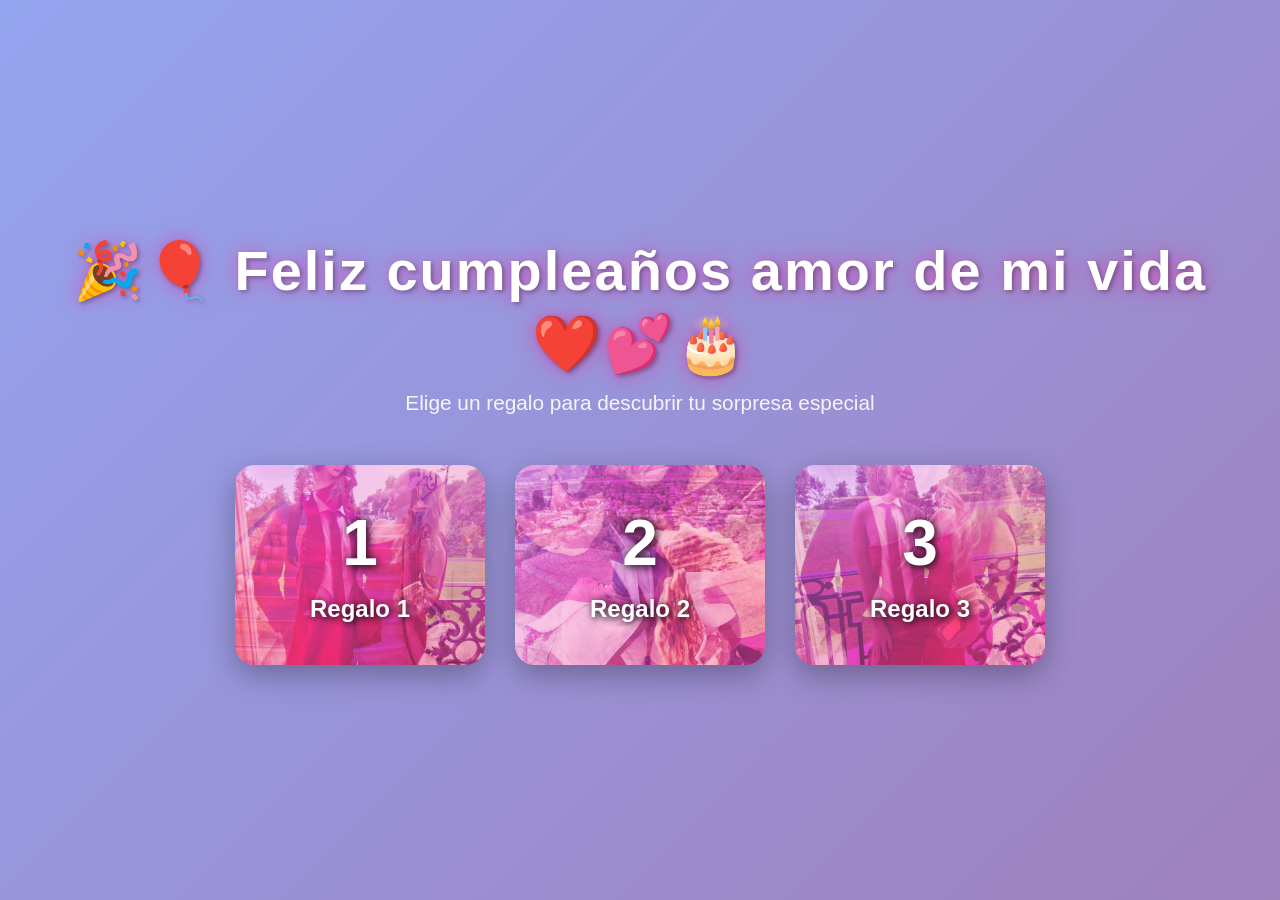
<file: index.html>
<!DOCTYPE html>
<html lang="es">
<head>
    <meta charset="UTF-8">
    <meta name="viewport" content="width=device-width, initial-scale=1.0">
    <title>🎁 Regalos Especiales</title>
    <link rel="stylesheet" href="styles.css">
</head>
<body>
    <!-- Fondo con imágenes -->
    <div class="hero-background">
        <div class="hero-image hero-image-1"></div>
        <div class="hero-image hero-image-2"></div>
        <div class="hero-overlay"></div>
    </div>
    
    <div class="container">
        <h1 class="title">🎉🎈 Feliz cumpleaños amor de mi vida ❤️💕🎂</h1>
        <p class="subtitle">Elige un regalo para descubrir tu sorpresa especial</p>
        
        <div class="gifts-container">
            <button class="gift-btn" id="gift1" style="background-image: url('images/gift1-btn-1.jpg'), url('images/gift1-btn-2.jpg');">
                <div class="gift-overlay"></div>
                <span class="gift-number">1</span>
                <span class="gift-text">Regalo 1</span>
            </button>
            
            <button class="gift-btn" id="gift2" style="background-image: url('images/gift2-btn-1.jpg'), url('images/gift2-btn-2.jpg');">
                <div class="gift-overlay"></div>
                <span class="gift-number">2</span>
                <span class="gift-text">Regalo 2</span>
            </button>
            
            <button class="gift-btn" id="gift3" style="background-image: url('images/gift3-btn-1.jpg'), url('images/gift3-btn-2.jpg');">
                <div class="gift-overlay"></div>
                <span class="gift-number">3</span>
                <span class="gift-text">Regalo 3</span>
            </button>
        </div>
    </div>

    <!-- Modal para mostrar el regalo -->
    <div class="modal" id="giftModal">
        <div class="modal-content">
            <button class="close-btn" id="closeModal">&times;</button>
            <div class="gift-reveal" id="giftReveal">
                <div class="gift-image-container" id="giftImageContainer"></div>
                <div class="gift-message" id="giftMessage"></div>
                <audio id="giftAudio" controls autoplay></audio>
                <button class="next-gift-btn" id="nextGiftBtn" style="display: none;">Ver Siguiente Regalo ➡️</button>
            </div>
        </div>
    </div>

    <script src="script.js"></script>
</body>
</html>
</file>
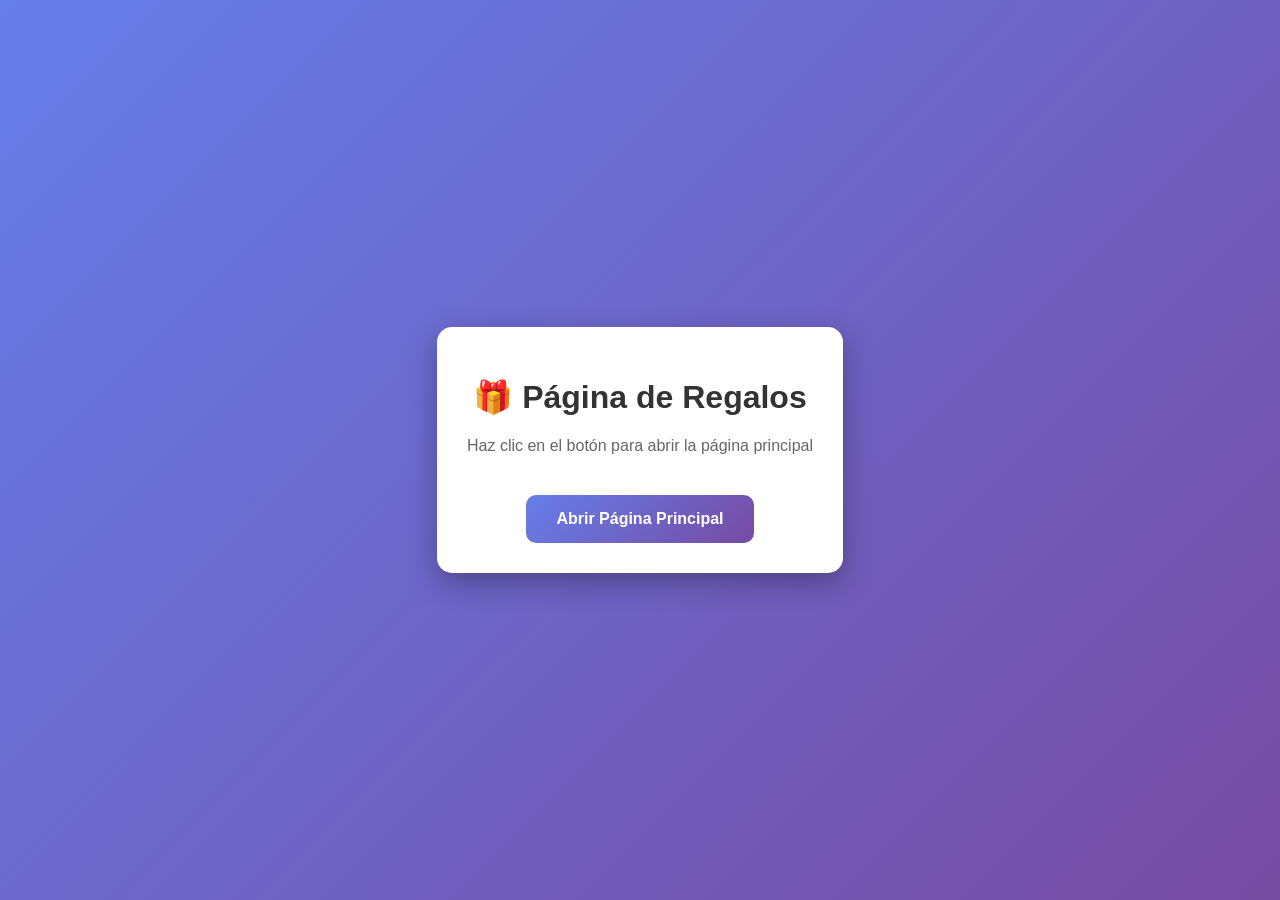
<file: abrir.html>
<!DOCTYPE html>
<html lang="es">
<head>
    <meta charset="UTF-8">
    <meta name="viewport" content="width=device-width, initial-scale=1.0">
    <title>Abrir Página</title>
    <style>
        body {
            font-family: Arial, sans-serif;
            display: flex;
            justify-content: center;
            align-items: center;
            min-height: 100vh;
            background: linear-gradient(135deg, #667eea 0%, #764ba2 100%);
            margin: 0;
        }
        .container {
            background: white;
            padding: 30px;
            border-radius: 15px;
            box-shadow: 0 10px 30px rgba(0,0,0,0.3);
            text-align: center;
        }
        h1 { color: #333; }
        p { color: #666; margin: 20px 0; }
        a {
            display: inline-block;
            padding: 15px 30px;
            background: linear-gradient(135deg, #667eea 0%, #764ba2 100%);
            color: white;
            text-decoration: none;
            border-radius: 10px;
            font-weight: bold;
            margin-top: 20px;
        }
        a:hover { transform: scale(1.05); }
    </style>
</head>
<body>
    <div class="container">
        <h1>🎁 Página de Regalos</h1>
        <p>Haz clic en el botón para abrir la página principal</p>
        <a href="index.html">Abrir Página Principal</a>
    </div>
</body>
</html>
</file>
<file: styles.css>
* {
    margin: 0;
    padding: 0;
    box-sizing: border-box;
}

body {
    font-family: 'Segoe UI', Tahoma, Geneva, Verdana, sans-serif;
    min-height: 100vh;
    display: flex;
    justify-content: center;
    align-items: center;
    padding: 20px;
    overflow-x: hidden;
    position: relative;
}

/* Hero Background con imágenes */
.hero-background {
    position: fixed;
    top: 0;
    left: 0;
    width: 100%;
    height: 100%;
    z-index: -1;
    overflow: hidden;
}

.hero-image {
    position: absolute;
    top: 0;
    left: 0;
    width: 100%;
    height: 100%;
    background-size: contain;
    background-position: center center;
    background-repeat: no-repeat;
    opacity: 0;
    animation: fadeInOut 20s infinite;
    background-color: #f5f5f5;
}

.hero-image-1 {
    background-image: url('images/Imagen de WhatsApp 2025-11-03 a las 19.22.42_b6e0a572.jpg');
    animation-delay: 0s;
}

.hero-image-2 {
    background-image: url('images/hero-2.jpg');
    animation-delay: 10s;
}

.hero-overlay {
    position: absolute;
    top: 0;
    left: 0;
    width: 100%;
    height: 100%;
    background: linear-gradient(135deg, rgba(102, 126, 234, 0.7) 0%, rgba(118, 75, 162, 0.7) 100%);
    backdrop-filter: blur(2px);
}

@keyframes fadeInOut {
    0%, 50%, 100% {
        opacity: 0;
    }
    25%, 75% {
        opacity: 1;
    }
}

.container {
    text-align: center;
    max-width: 1200px;
    width: 100%;
    position: relative;
    z-index: 1;
}

.title {
    font-size: 3.5rem;
    color: #fff;
    margin-bottom: 10px;
    text-shadow: 2px 2px 4px rgba(0, 0, 0, 0.3), 0 0 20px rgba(255, 20, 147, 0.5);
    animation: fadeInDown 1s ease-out;
    letter-spacing: 2px;
    line-height: 1.3;
}

.subtitle {
    font-size: 1.3rem;
    color: rgba(255, 255, 255, 0.9);
    margin-bottom: 50px;
    animation: fadeInUp 1s ease-out;
}

.gifts-container {
    display: flex;
    justify-content: center;
    gap: 30px;
    flex-wrap: wrap;
    margin-top: 40px;
}

.gift-btn {
    background-size: cover, cover;
    background-position: center, center;
    background-blend-mode: overlay;
    background-color: rgba(240, 147, 251, 0.6);
    border: none;
    border-radius: 20px;
    padding: 40px 60px;
    cursor: pointer;
    transition: all 0.3s ease;
    box-shadow: 0 10px 30px rgba(0, 0, 0, 0.3);
    position: relative;
    overflow: hidden;
    min-width: 250px;
    min-height: 200px;
    display: flex;
    flex-direction: column;
    align-items: center;
    justify-content: center;
    gap: 15px;
}

.gift-overlay {
    position: absolute;
    top: 0;
    left: 0;
    width: 100%;
    height: 100%;
    background: linear-gradient(135deg, rgba(240, 147, 251, 0.4) 0%, rgba(245, 87, 108, 0.4) 100%);
    transition: all 0.3s ease;
    z-index: 0;
}

.gift-btn::before {
    content: '';
    position: absolute;
    top: 50%;
    left: 50%;
    width: 0;
    height: 0;
    border-radius: 50%;
    background: rgba(255, 255, 255, 0.3);
    transform: translate(-50%, -50%);
    transition: width 0.6s, height 0.6s;
}

.gift-btn:hover::before {
    width: 300px;
    height: 300px;
}

.gift-btn:hover {
    transform: translateY(-10px) scale(1.05);
    box-shadow: 0 15px 40px rgba(0, 0, 0, 0.4);
}

.gift-btn:hover .gift-overlay {
    background: linear-gradient(135deg, rgba(240, 147, 251, 0.2) 0%, rgba(245, 87, 108, 0.2) 100%);
}

.gift-btn:active {
    transform: translateY(-5px) scale(1.02);
}

.gift-number {
    font-size: 4rem;
    color: #fff;
    font-weight: bold;
    text-shadow: 2px 2px 8px rgba(0, 0, 0, 0.7), 0 0 10px rgba(0, 0, 0, 0.5);
    z-index: 2;
    position: relative;
}

.gift-text {
    font-size: 1.5rem;
    color: #fff;
    font-weight: 600;
    z-index: 2;
    position: relative;
    text-shadow: 2px 2px 6px rgba(0, 0, 0, 0.7), 0 0 8px rgba(0, 0, 0, 0.5);
}

/* Modal Styles */
.modal {
    display: none;
    position: fixed;
    z-index: 1000;
    left: 0;
    top: 0;
    width: 100%;
    height: 100%;
    background-color: rgba(0, 0, 0, 0.8);
    backdrop-filter: blur(5px);
    animation: fadeIn 0.3s ease-out;
}

.modal.active {
    display: flex;
    justify-content: center;
    align-items: center;
}

.modal-content {
    background-color: #fff;
    border-radius: 20px;
    padding: 30px;
    max-width: 90%;
    max-height: 90vh;
    width: 800px;
    position: relative;
    box-shadow: 0 20px 60px rgba(0, 0, 0, 0.5);
    animation: slideUp 0.4s ease-out;
    overflow-y: auto;
}

.close-btn {
    position: absolute;
    top: 15px;
    right: 20px;
    font-size: 2.5rem;
    color: #666;
    background: none;
    border: none;
    cursor: pointer;
    transition: all 0.3s ease;
    z-index: 10;
    line-height: 1;
}

.close-btn:hover {
    color: #f5576c;
    transform: rotate(90deg);
}

.gift-reveal {
    text-align: center;
}

.gift-image-container {
    width: 100%;
    height: 400px;
    border-radius: 15px;
    overflow: hidden;
    margin-bottom: 30px;
    box-shadow: 0 10px 30px rgba(0, 0, 0, 0.2);
    background-size: contain;
    background-position: center center;
    background-repeat: no-repeat;
    background-color: #f5f5f5;
    animation: fadeIn 0.6s ease-out;
    display: flex;
    align-items: center;
    justify-content: center;
}

.gift-message {
    font-size: 1.3rem;
    line-height: 1.8;
    color: #333;
    margin-bottom: 25px;
    padding: 20px;
    background: linear-gradient(135deg, #f5f7fa 0%, #c3cfe2 100%);
    border-radius: 15px;
    animation: fadeInUp 0.6s ease-out;
    font-style: italic;
}

#giftAudio {
    width: 100%;
    margin-top: 20px;
    border-radius: 10px;
    outline: none;
}

.next-gift-btn {
    margin-top: 25px;
    padding: 15px 35px;
    background: linear-gradient(135deg, #667eea 0%, #764ba2 100%);
    color: #fff;
    border: none;
    border-radius: 25px;
    font-size: 1.1rem;
    font-weight: 600;
    cursor: pointer;
    transition: all 0.3s ease;
    box-shadow: 0 5px 15px rgba(102, 126, 234, 0.4);
    animation: fadeInUp 0.6s ease-out;
}

.next-gift-btn:hover {
    transform: translateY(-3px);
    box-shadow: 0 8px 20px rgba(102, 126, 234, 0.6);
}

.next-gift-btn:active {
    transform: translateY(-1px);
}

/* Animations */
@keyframes fadeIn {
    from {
        opacity: 0;
    }
    to {
        opacity: 1;
    }
}

@keyframes fadeInDown {
    from {
        opacity: 0;
        transform: translateY(-30px);
    }
    to {
        opacity: 1;
        transform: translateY(0);
    }
}

@keyframes fadeInUp {
    from {
        opacity: 0;
        transform: translateY(30px);
    }
    to {
        opacity: 1;
        transform: translateY(0);
    }
}

@keyframes slideUp {
    from {
        opacity: 0;
        transform: translateY(50px);
    }
    to {
        opacity: 1;
        transform: translateY(0);
    }
}

/* Responsive Design */
@media (max-width: 768px) {
    .title {
        font-size: 2.5rem;
    }
    
    .subtitle {
        font-size: 1rem;
    }
    
    .gifts-container {
        gap: 20px;
    }
    
    .gift-btn {
        min-width: 200px;
        min-height: 150px;
        padding: 30px 40px;
    }
    
    .gift-number {
        font-size: 3rem;
    }
    
    .gift-text {
        font-size: 1.2rem;
    }
    
    .modal-content {
        padding: 20px;
        width: 95%;
    }
    
    .gift-image-container {
        height: 250px;
    }
    
    .gift-message {
        font-size: 1.1rem;
    }
}
</file>
